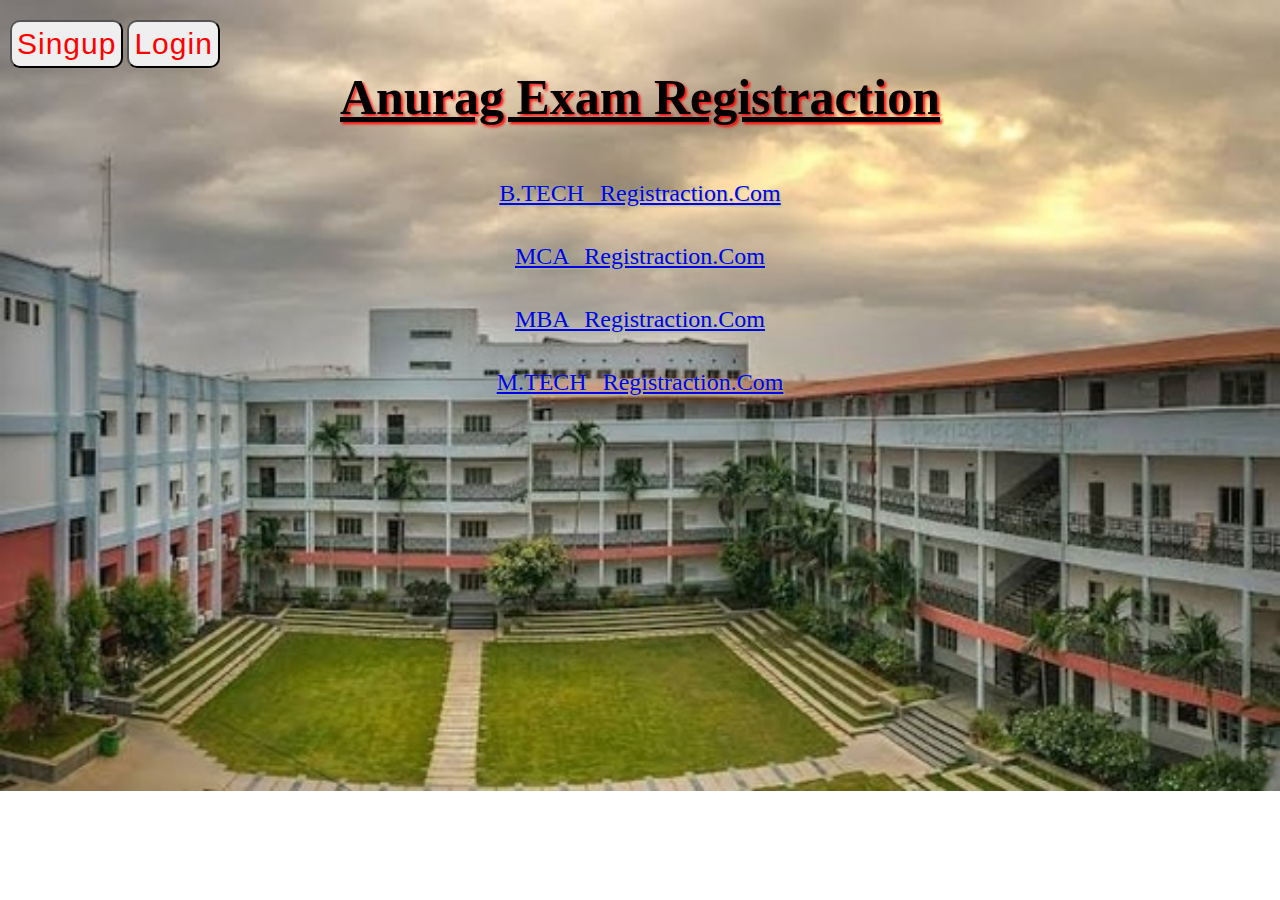
<file: index.html>
<!DOCTYPE html>
<html lang="en">
<head>
    <meta charset="UTF-8">
    <meta name="viewport" content="width=device-width, initial-scale=1.0">
    <title>University Registraction</title>
    <style>
    * {
        margin: 0;
        padding: 0;
       
    }
    body
    {
         background-image: url("back.jpg");
         background-repeat: no-repeat;
         background-size: 100%;
    }
    h1
    {
            
            font-style:normal;
            font-weight:bold;
            text-shadow: 2px 2px 3px red;
            text-decoration-line: underline;font-size: 50px;
            background-attachment: fixed;
           
            
    }
    .au
    {
        
        font-size:x-large;
         word-spacing: 10px;
         text-transform:capitalize;
         text-shadow: 1px 1px 2px rgb(162, 188, 143);
         
        
    }
    a:hover
    {
        background-color: rgb(208, 211, 203);
    }
    #b1
    {
    
        letter-spacing: 1px;;
        font-size: 30px;
        padding: 5px;;
        border-radius: 10px;
        color: red;
        margin-top: 20px;
        margin-left: 10px;
    }
    #b2
    {
       
        letter-spacing: 1px;;
        font-size: 30px;
        padding: 5px;;
        border-radius: 10px; 
        color: red;
        margin-top: 20px;
    }
</style>
</head>
<body>
         <a href="Singup.html"><button id="b1">Singup</button></a>
         <a href="Login.html"><button id="b2">Login</button></a>
        <center>
         <h1 > Anurag Exam Registraction</h1>
         <br><br><br>
         <a href="mca.html" class="au">B.TECH Registraction.com</a>
         <br><br><br>
         <a href="mca.html" class="au">MCA Registraction.com</a>
         <br><br><br>
         <a href="mca.html" class="au">MBA Registraction.com</a>
         <br><br><br>
         <a href="mca.html" class="au">M.TECH Registraction.com</a>
        </center>
</body>
</html>
</file>
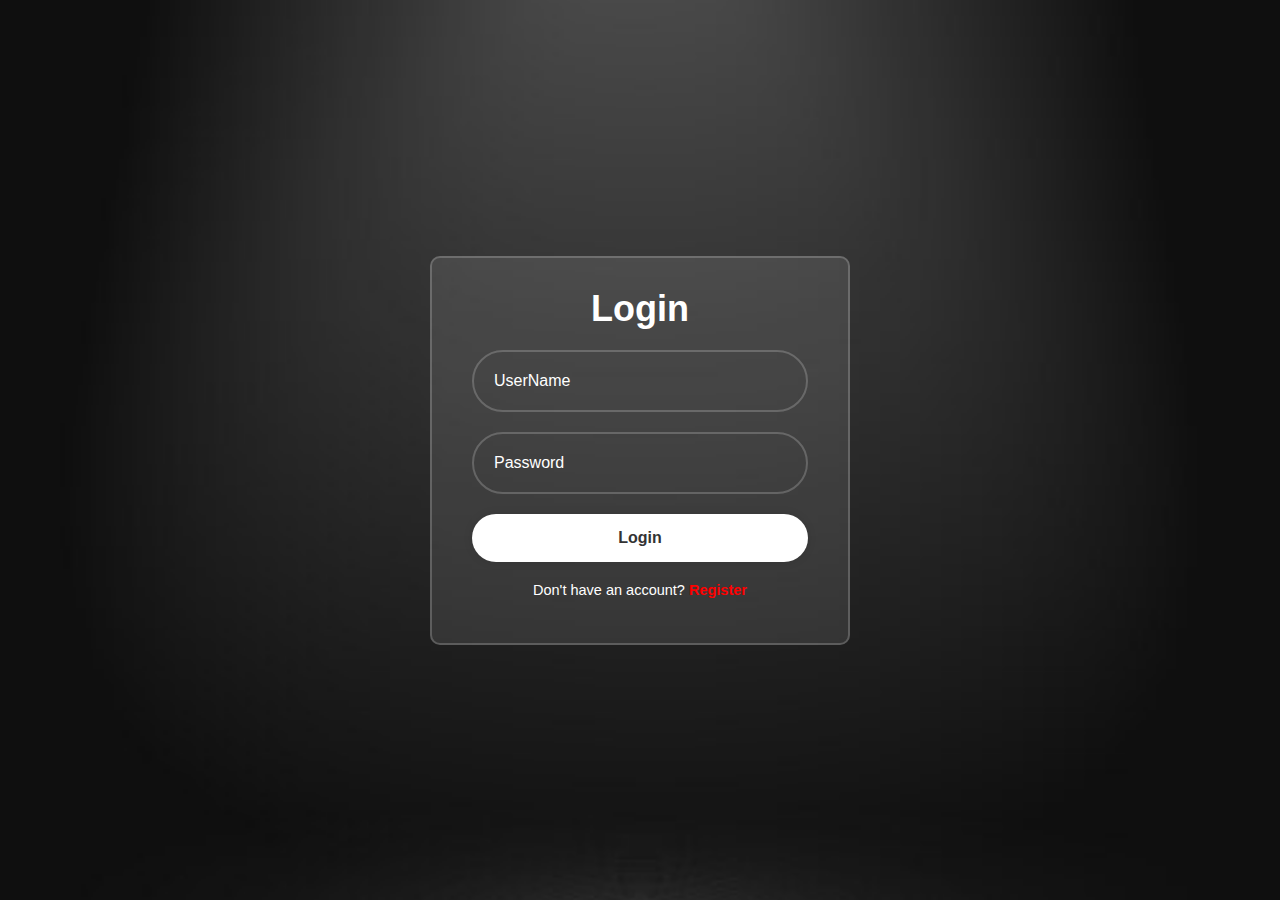
<file: Login.html>
<!DOCTYPE html>
<html lang="en">
<head>
    <meta charset="UTF-8">
    <meta name="viewport" content="width=device-width, initial-scale=1.0">
    <title>Document</title>
     <link rel="stylesheet" href="s.css">
</head>
<body>
    <div class="wrapper"> 
       <form action="Loginservlet" method="get">
          <h1>Login</h1>
         <div class="input-box">
           <input placeholder="UserName" name="tn" type="text" required>
         </div>
         <div class="input-box">
            <input placeholder="Password" name="tp" type="password" required>
          </div>
          <input type="submit" value="Login" class="btn">
         
          <div class="register-link">
              <p>Don't have an account? <a href="index.html">Register</a></p>
          </div>
       </form>
    </div>
</body>
</html>
</file>
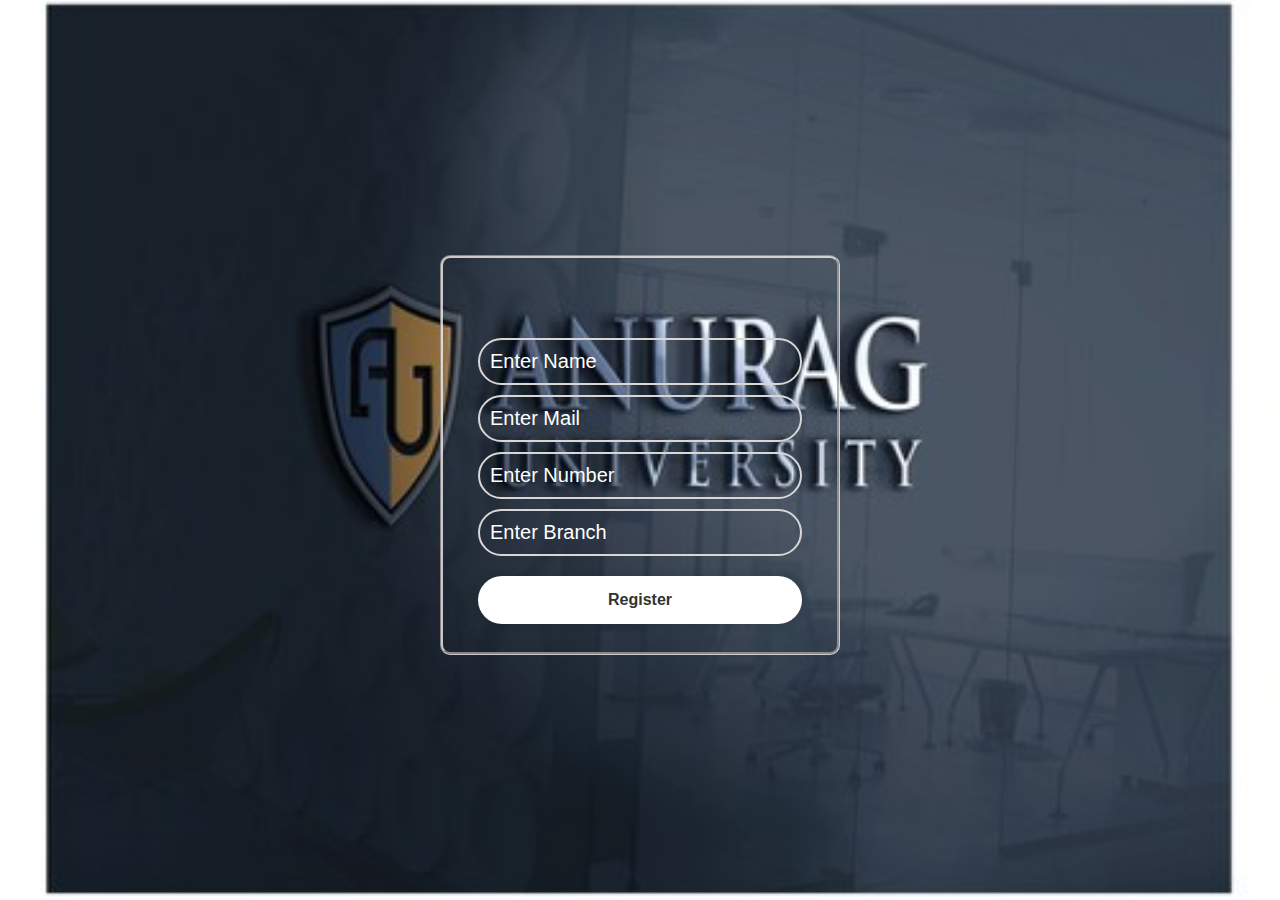
<file: mca.html>
<!DOCTYPE html>
<html lang="en">
<head>
    <meta charset="UTF-8">
    <meta name="viewport" content="width=device-width, initial-scale=1.0">
    <title>Document</title>
    <link rel="stylesheet" href="total.css">
</head>
<body>
       <div id="div1">
            <form action="Rsms.html">
                <div class="input1">
                    <input placeholder="Enter Name" type="text">
                </div>
                <div class="input1" id="r1">
                    <input placeholder="Enter Mail" type="email">
                </div>
                <div class="input1" id="r1">
                    <input placeholder="Enter Number" type="number">
                </div>
                <div class="input1" id="r1">
                    <input placeholder="Enter Branch" type="text">
                </div>
               
                   <input type="submit" value="Register" id="r"> 
            
            </form>
       </div>
</body>
</html>
</file>
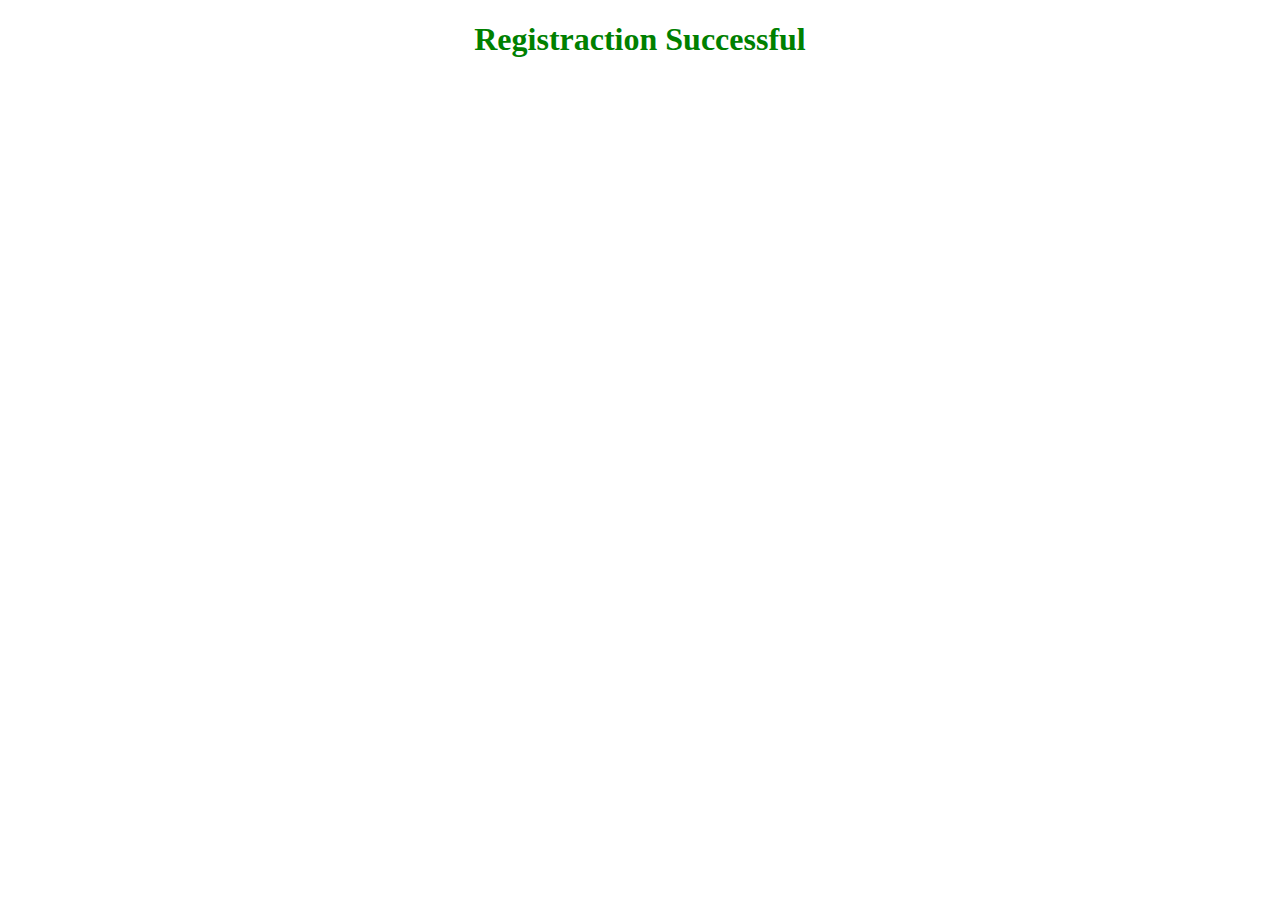
<file: Rsms.html>
<!DOCTYPE html>
<html lang="en">
<head>
    <meta charset="UTF-8">
    <meta name="viewport" content="width=device-width, initial-scale=1.0">
    <title>Document</title>

</head>
     <center>
        <h1 style="color: green;">Registraction Successful</h1>
     </center>
     
</body>
</html>
</file>
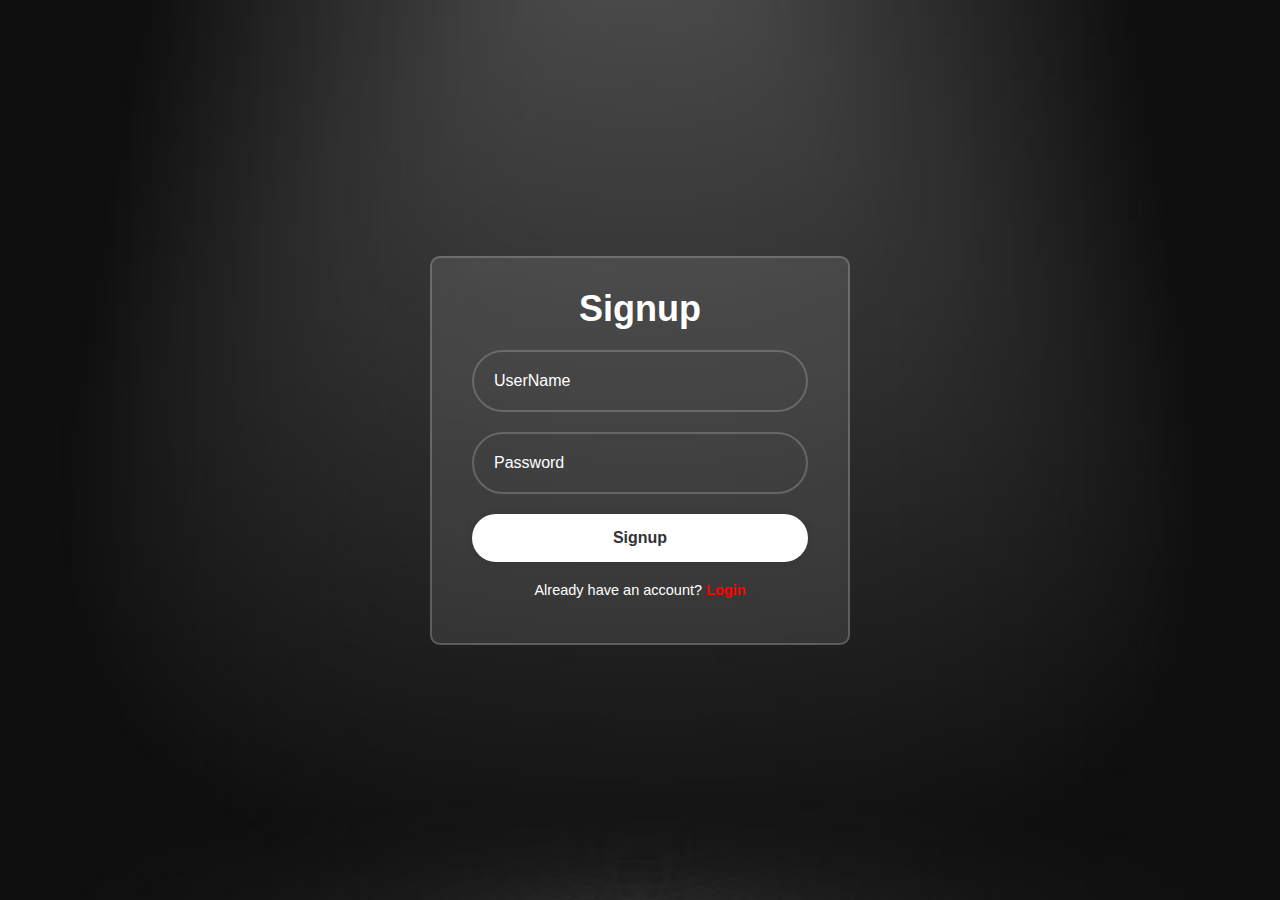
<file: Singup.html>
<!DOCTYPE html>
<html lang="en">
<head>
    <meta charset="UTF-8">
    <meta name="viewport" content="width=device-width, initial-scale=1.0">
    <title>Signup</title>
    <link rel="stylesheet" href="s.css">
</head>
<body>
    <div class="wrapper"> 
       <form action="Register" method="get">
          <h1>Signup</h1>
         <div class="input-box">
           <input placeholder="UserName" name="name" type="text" required>
         </div>
         <div class="input-box">
            <input placeholder="Password" name="pass" type="password" required>
          </div>
          <input type="submit" value="Signup" class="btn">
          <div class="register-link">
              <p>Already have an account? <a href="Login.html">Login</a></p>
          </div>
       </form>
    </div>
</body>
</html>
</file>
<file: s.css>
* {
    margin: 0;
    padding: 0;
    box-sizing: border-box;
    font-family: "Poppins", sans-serif;
}

body {
    display: flex;
    justify-content: center;
    align-items: center;
    min-height: 100vh;
    background: url("pii.jpg") no-repeat center center/cover;
}

.wrapper {
    width: 420px;
    background: rgba(255, 255, 255, 0.1);
    border: 2px solid rgba(255, 255, 255, 0.2);
    color: #fff;
    border-radius: 10px;
    padding: 30px 40px;
}

.wrapper h1 {
    font-size: 36px;
    text-align: center;
    margin-bottom: 20px;
}

.wrapper .input-box {
    width: 100%;
    margin: 20px 0;
}

.input-box input::placeholder {
    color: #fff;
}

.input-box input {
    width: 100%;
    background: transparent;
    border: none;
    outline: none;
    border: 2px solid rgba(255, 255, 255, 0.2);
    border-radius: 40px;
    font-size: 16px;
    color: #fff;
    padding: 20px;
}

.wrapper .btn {
    width: 100%;
    background-color: white;
    border: none;
    outline: none;
    border-radius: 40px;
    box-shadow: 0 0 10px rgba(0, 0, 0, 0.1);
    cursor: pointer;
    font-size: 16px;
    color: #333;
    font-weight: 600;
    padding: 15px;
}

.wrapper .register-link {
    font-size: 14.5px;
    text-align: center;
    margin: 20px 0 15px;
}

.register-link p a {
    color: red;
    text-decoration: none;
    font-weight: 800;
}

.register-link p a:hover {
    text-decoration: underline;
}
</file>
<file: total.css>
* {
    margin: 0;
    padding: 0;
    box-sizing: border-box;
    font-family: "Poppins", sans-serif;
}

body {
    display: flex;
    justify-content: center;
    align-items: center;
    min-height: 100vh;
    background: url("all.jpeg") no-repeat center center/cover;
}
#div1
{
    width: 400px;
    height: 400px;
    border: 3px groove rgba(247, 241, 241, 0.797);
    color:chartreuse;
    border-radius: 10px;
    margin-top: 10px;
    padding-left: 35px;
    padding-right: 35px;
    padding-top: 80px;
}
.input1 input
{
    width: 100%;
    background: transparent;
    border: none;
    outline: none;
    border: 2px solid rgb(217, 214, 214);
    border-radius: 40px;
    font-size: 20px;
    color: #fff;
    padding: 10px;


}
#r
{
   width: 100%;
   background-color: white;
   border: none;
   outline: none;
   border-radius: 40px;
   cursor: pointer;
   box-shadow: 0 0 10px rgba(0, 0, 0, 0.1);
   font-size: 16px;
   margin-top: 20px;
   color: #333;
   font-weight: 600;
   padding: 15px;
}
.input1 input::placeholder
{
    color: #fff;
}
#r1
{
    margin-top:10px ;
}
</file>
